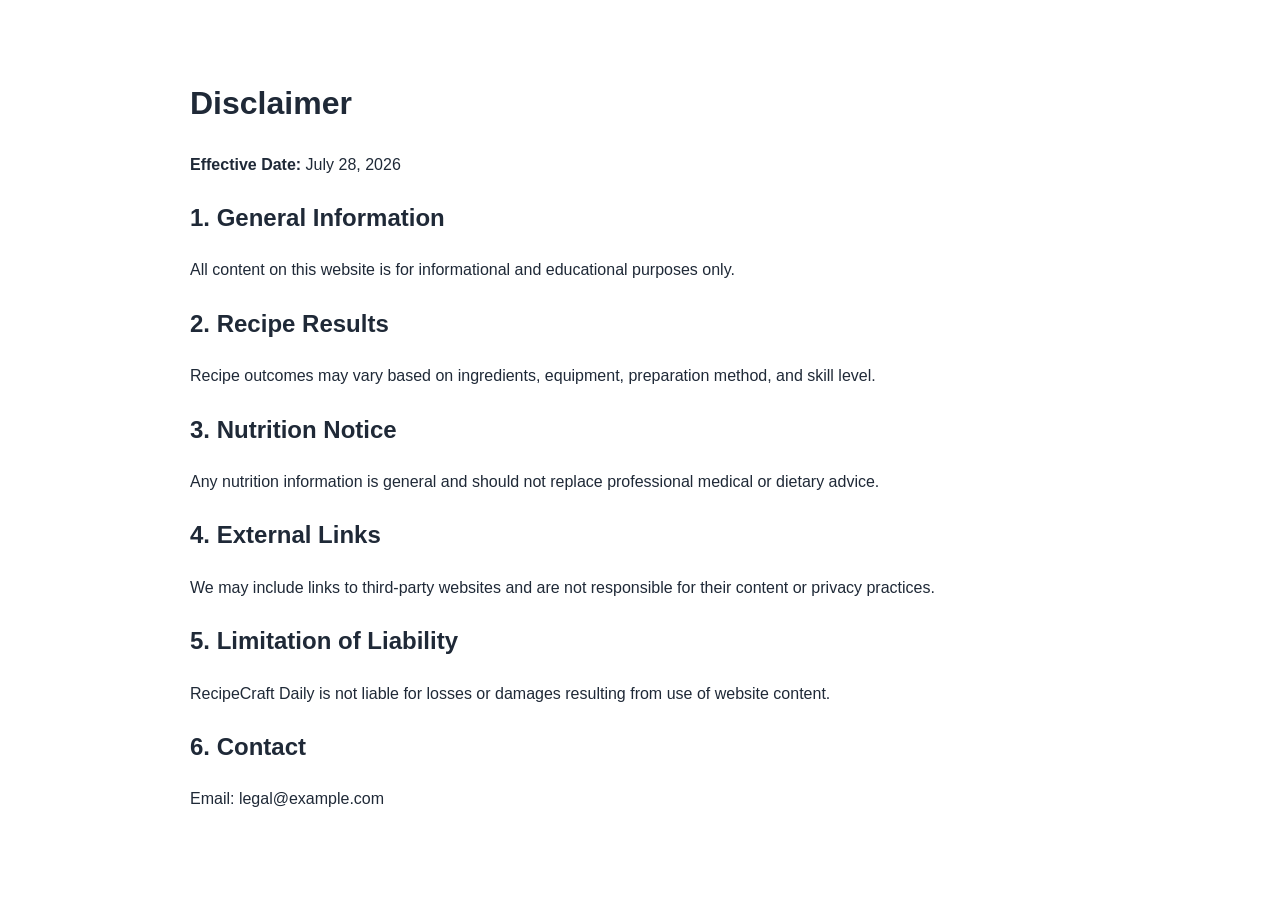
<file: public/disclaimer.html>
<!DOCTYPE html>
<html lang="en">
<head>
  <meta charset="UTF-8" />
  <meta name="viewport" content="width=device-width, initial-scale=1.0" />
  <title>Disclaimer | RecipeCraft Daily</title>
  <meta name="description" content="Disclaimer for RecipeCraft Daily." />
  <meta name="robots" content="index, follow" />
  <link rel="canonical" href="https://www.example.com/disclaimer.html" />
  <link rel="stylesheet" href="style.css" />
</head>
<body>
  <main class="section container legal">
    <h1>Disclaimer</h1>
    <p><strong>Effective Date:</strong> July 28, 2026</p>

    <h2>1. General Information</h2>
    <p>All content on this website is for informational and educational purposes only.</p>

    <h2>2. Recipe Results</h2>
    <p>Recipe outcomes may vary based on ingredients, equipment, preparation method, and skill level.</p>

    <h2>3. Nutrition Notice</h2>
    <p>Any nutrition information is general and should not replace professional medical or dietary advice.</p>

    <h2>4. External Links</h2>
    <p>We may include links to third-party websites and are not responsible for their content or privacy practices.</p>

    <h2>5. Limitation of Liability</h2>
    <p>RecipeCraft Daily is not liable for losses or damages resulting from use of website content.</p>

    <h2>6. Contact</h2>
    <p>Email: legal@example.com</p>
  </main>
</body>
</html>
</file>
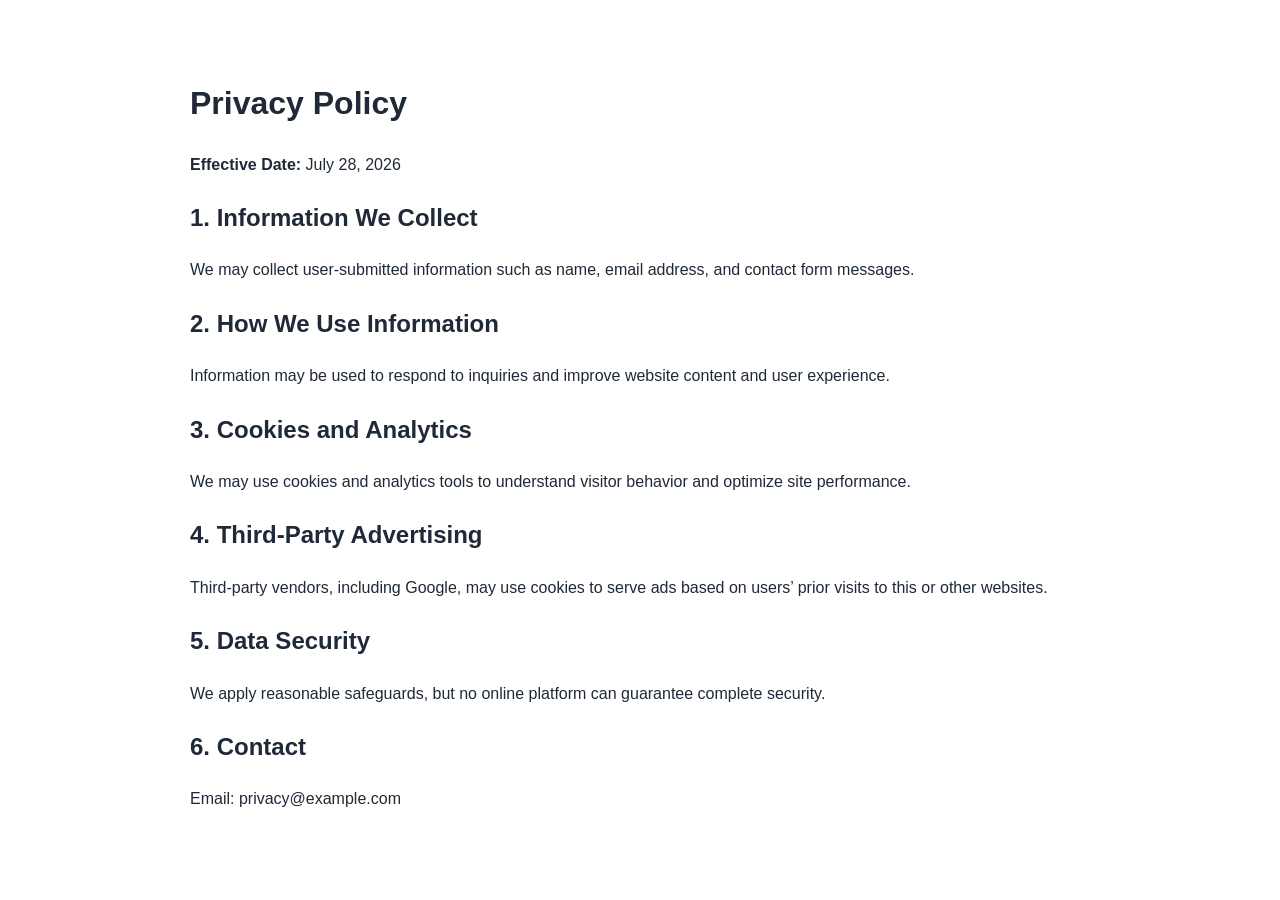
<file: public/privacy-policy.html>
<!DOCTYPE html>
<html lang="en">
<head>
  <meta charset="UTF-8" />
  <meta name="viewport" content="width=device-width, initial-scale=1.0" />
  <title>Privacy Policy | RecipeCraft Daily</title>
  <meta name="description" content="Privacy Policy for RecipeCraft Daily." />
  <meta name="robots" content="index, follow" />
  <link rel="canonical" href="https://www.example.com/privacy-policy.html" />
  <link rel="stylesheet" href="style.css" />
</head>
<body>
  <main class="section container legal">
    <h1>Privacy Policy</h1>
    <p><strong>Effective Date:</strong> July 28, 2026</p>

    <h2>1. Information We Collect</h2>
    <p>We may collect user-submitted information such as name, email address, and contact form messages.</p>

    <h2>2. How We Use Information</h2>
    <p>Information may be used to respond to inquiries and improve website content and user experience.</p>

    <h2>3. Cookies and Analytics</h2>
    <p>We may use cookies and analytics tools to understand visitor behavior and optimize site performance.</p>

    <h2>4. Third-Party Advertising</h2>
    <p>Third-party vendors, including Google, may use cookies to serve ads based on users’ prior visits to this or other websites.</p>

    <h2>5. Data Security</h2>
    <p>We apply reasonable safeguards, but no online platform can guarantee complete security.</p>

    <h2>6. Contact</h2>
    <p>Email: privacy@example.com</p>
  </main>
</body>
</html>
</file>
<file: public/style.css>
:root{
  --bg:#ffffff;
  --text:#1f2937;
  --muted:#f8fafc;
  --primary:#ea580c;
  --primary-dark:#c2410c;
  --border:#e5e7eb;
  --soft:#fff7ed;
}
*{box-sizing:border-box}
body{
  margin:0;
  font-family:Arial,sans-serif;
  color:var(--text);
  background:var(--bg);
  line-height:1.65;
}
.container{width:min(1140px,92%);margin:0 auto}
.site-header{
  position:sticky;top:0;z-index:100;background:#fff;border-bottom:1px solid var(--border);
}
.nav-wrap{display:flex;justify-content:space-between;align-items:center;gap:16px;padding:14px 0}
.logo{text-decoration:none;color:var(--text);font-size:1.2rem;font-weight:800}
.nav-links{list-style:none;display:flex;flex-wrap:wrap;gap:14px;margin:0;padding:0}
.nav-links a{text-decoration:none;color:#374151;font-weight:600}
.nav-links a:hover,.footer-wrap a:hover,.read-more:hover{color:var(--primary)}
.hero{padding:56px 0;background:var(--soft)}
.hero-grid{display:grid;grid-template-columns:1.15fr 1fr;gap:28px;align-items:center}
.hero h1{font-size:clamp(2rem,5vw,3.2rem);line-height:1.12;margin:0 0 14px}
.eyebrow{color:var(--primary);font-weight:800;text-transform:uppercase;letter-spacing:.08em;font-size:.85rem}
.hero img{width:100%;border-radius:16px;border:1px solid var(--border);box-shadow:0 12px 30px rgba(15,23,42,.12)}
.section{padding:56px 0}
.muted{background:var(--muted)}
.article{max-width:900px}
.cards{display:grid;grid-template-columns:repeat(auto-fit,minmax(245px,1fr));gap:20px;margin-top:24px}
.card{background:#fff;border:1px solid var(--border);border-radius:14px;padding:14px}
.card img{width:100%;height:185px;object-fit:cover;border-radius:10px;margin-bottom:10px}
.read-more{text-decoration:none;color:var(--primary);font-weight:800}
.contact-form{max-width:640px;display:grid;gap:10px;margin-top:16px}
input,textarea{width:100%;padding:11px;border:1px solid #d1d5db;border-radius:8px;font:inherit}
.btn{
  display:inline-block;width:fit-content;background:var(--primary);color:#fff;text-decoration:none;
  border:none;padding:11px 18px;border-radius:8px;font-weight:800;cursor:pointer;
}
.btn:hover{background:var(--primary-dark)}
.site-footer{border-top:1px solid var(--border);padding:20px 0;background:#fff}
.footer-wrap{display:flex;justify-content:space-between;align-items:center;gap:12px;flex-wrap:wrap}
.footer-wrap a{text-decoration:none;color:#374151;font-weight:600}
.legal{max-width:900px}
@media (max-width:860px){
  .hero-grid{grid-template-columns:1fr}
  .nav-wrap{align-items:flex-start;flex-direction:column}
}
</file>
